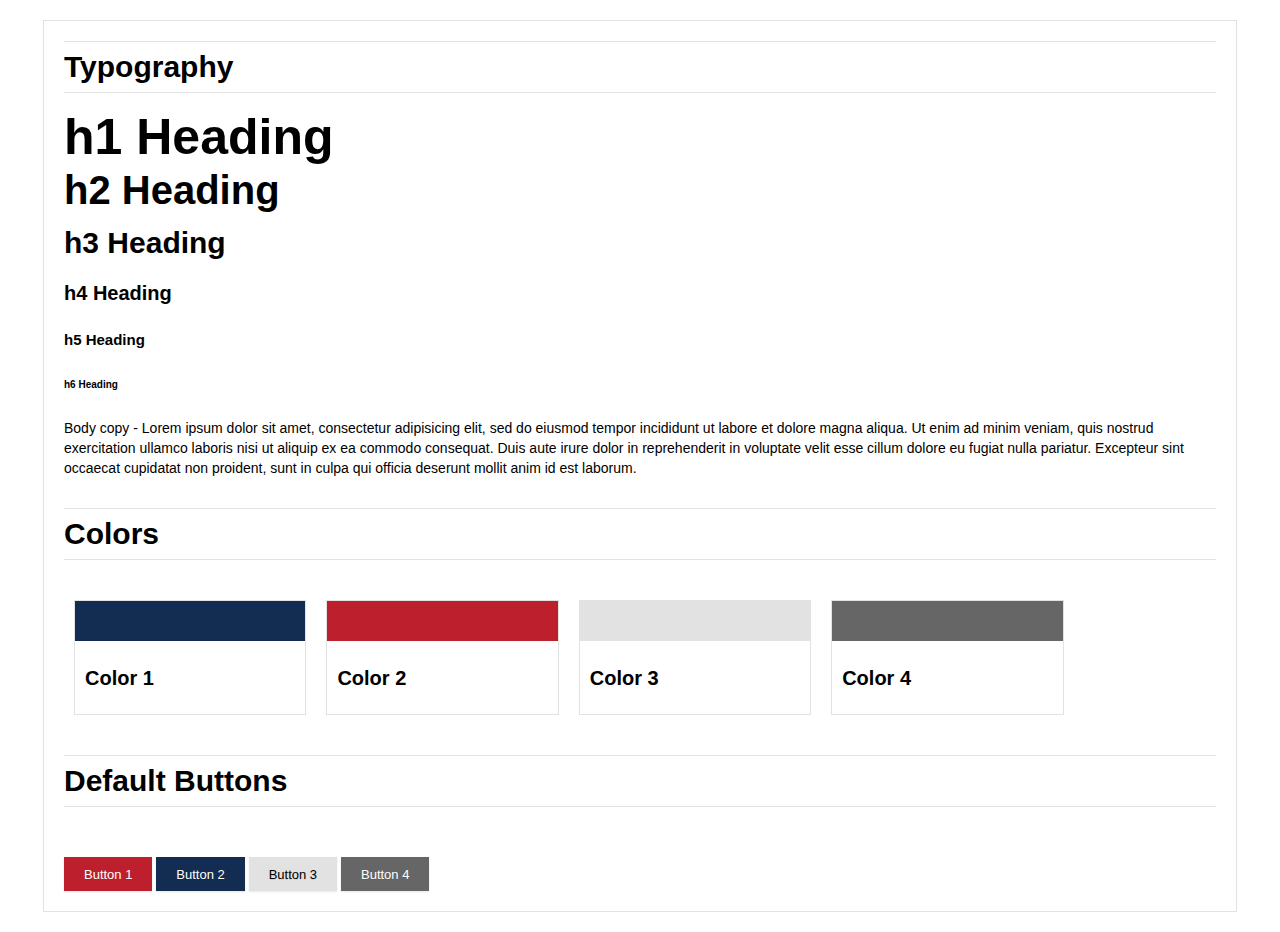
<file: styleguide.html>
<head>
<link rel="stylesheet" type="text/css" href="styleguide.css">
</head>

<body class="content-container">

  <div class="col-md-12">
    <h3 class="label">Typography</h3>

    <h1>h1 Heading</h1>
    <h2>h2 Heading</h2>
    <h3>h3 Heading</h3>
    <h4>h4 Heading</h4>
    <h5>h5 Heading</h5>
    <h6>h6 Heading</h6>


    <p>
      Body copy - Lorem ipsum dolor sit amet, consectetur adipisicing elit, sed do eiusmod tempor incididunt ut labore et dolore magna aliqua. Ut enim ad minim veniam, quis nostrud exercitation ullamco laboris nisi ut aliquip ex ea commodo consequat. Duis aute irure dolor in reprehenderit in voluptate velit esse cillum dolore eu fugiat nulla pariatur. Excepteur sint occaecat cupidatat non proident, sunt in culpa qui officia deserunt mollit anim id est laborum.
    </p>
  </div>
  <h3 class="label">Colors</h3>
  <div class="row">
    <div class="three columns">
      <div class="swatch">
        <div class="swatch__color--1" ></div>
        <h4 class="title"> Color 1 </h4>
      </div>
    </div>
    <div class="three columns">
      <div class="swatch">
        <div class="swatch__color--2"></div>
        <h4 class="title"> Color 2 </h4>
      </div>
    </div>
    <div class="three columns">
      <div class="swatch">
        <div class="swatch__color--3"></div>
        <h4 class="title"> Color 3 </h4>
      </div>
    </div>
    <div class="three columns">
      <div class="swatch">
        <div class="swatch__color--4"></div>
        <h4 class="title"> Color 4 </h4>
        </div>
      </div>
    </div>
    <h3 class="label"> Default Buttons </h3>
    <div class="buttons">
      <button class="button-1"> Button 1 </button>
      <button class="button-2"> Button 2 </button>
      <button class="button-3"> Button 3 </button>
      <button class="button-4"> Button 4 </button>
    </div>
</body>
</file>
<file: styleguide.css>
body {
font-family: helvetica, sans-serif;
font-size: 14px;
line-height: 20px;
}

.content-container {
  width: 90%;
  margin: 20px auto;
  padding: 20px;
  border: 1px solid #e2e2e2;
}

.row {
  display: inline-block;
  width: 100%;
  clear: both;
}

h3.label {
  border-top: 1px solid #e2e2e2;
  border-bottom: 1px solid #e2e2e2;
  padding: 15px 0px 15px;
}

h1,
h2,
h3,
h4,
h5,
h6 {

}

h1 {
font-size: 50px;
}

h2 {
font-size: 40px;
}

h3 {
font-size: 30px;
}

h4 {
font-size: 20px;
}

h5 {
font-size: 15px;
}

h6 {
font-size: 10px;
}

h4.title {
  margin-left: 10px;
}

.swatch {
  width: 20%;
  border: 1px solid #e2e2e2;
  float: left;
  margin: 10px;
}

.swatch__color--1 {
  height: 40px;
  background-color: #132c51;
}

.swatch__color--2 {
  height: 40px;
  background-color: #BD1F2D;
}

.swatch__color--3 {
  height: 40px;
  background-color: #e2e2e2;
}

.swatch__color--4 {
  height: 40px;
  background-color: #666666;
}

.buttons {
  display: inline-block;
  margin-top: 20px;
}

.button-1,
.button-2,
.button-3,
.button-4 {
  font-family: helvetica, sans-serif;
  font-size: 13px;
  background: #BD1F2D;
  display: inline-block;
  height: 34px;
  padding: 0 20px;
  text-align: center;
  color: #fff;
  text-shadow: 0 1px 0 rgba(0,0,0,.1);
  border: none;
  box-shadow: 0 1px 2px rgba(0,0,0,.1);
  vertical-align: middle;
  transition: all .1s cubic-bezier(0.455,.03,.515,.955);
}

.button-2 {
  background: #132c51;
}

.button-3 {
  background: #e2e2e2;
  color:black;
}

.button-4 {
  background: #666666;
}
</file>
